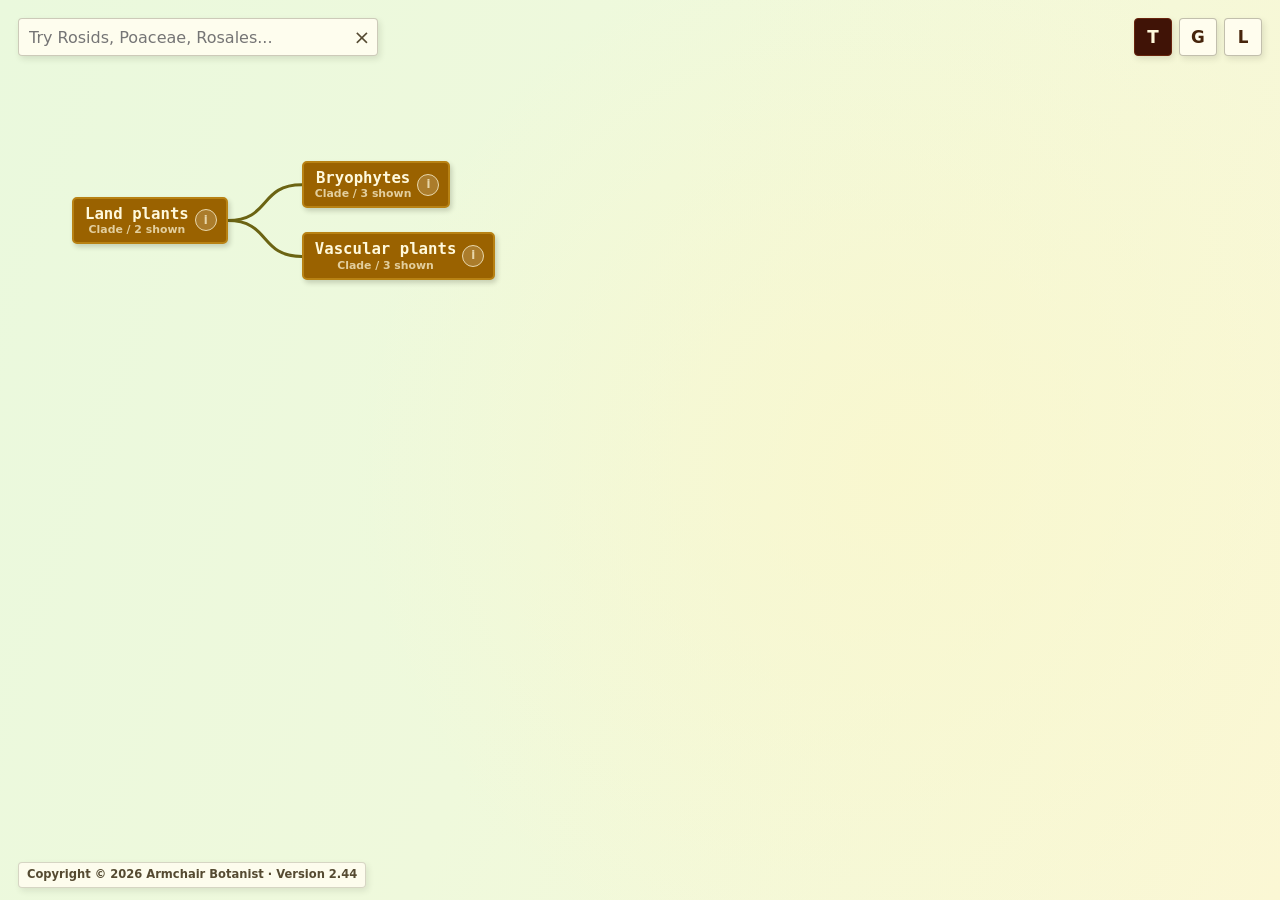
<file: index.html>
<!doctype html>
<html lang="en">
  <head>
    <meta charset="utf-8">
    <meta name="viewport" content="width=device-width, initial-scale=1">
    <meta name="description" content="Explore a source-cited, expandable plant clade tree.">
    <meta name="theme-color" content="#d9cdae">
    <meta name="apple-mobile-web-app-title" content="Armchair Botanist">
    <meta name="apple-mobile-web-app-capable" content="yes">
    <meta name="apple-mobile-web-app-status-bar-style" content="default">
    <title>Armchair Botanist</title>
    <link rel="icon" href="data:image/svg+xml,%3Csvg xmlns='http://www.w3.org/2000/svg' viewBox='0 0 64 64'%3E%3Cpath fill='%2329795c' d='M50 8C28 9 13 21 13 39c0 10 7 17 17 17 19 0 28-22 20-48Z'/%3E%3Cpath fill='%23eff7ea' d='M21 48C28 33 37 23 49 13 37 28 29 39 25 55Z'/%3E%3C/svg%3E">
    <link rel="apple-touch-icon" href="./assets/icons/apple-touch-icon.png">
    <link rel="manifest" href="./manifest.webmanifest">
    <link rel="stylesheet" href="./styles.css?v=20260531-v2.44-level1-cucurbitales-1">
  </head>
  <body class="details-pane-hidden">
    <main class="app-shell">
      <section class="tree-pane" aria-label="Plant tree explorer">
        <div id="treeViewport" class="tree-viewport">
          <div id="tree" class="tree" role="tree" aria-label="Source-cited plant clade tree"></div>
        </div>
      </section>

      <aside id="detailsPanel" class="details-panel" aria-live="polite" aria-label="Taxon details">
        <div
          id="detailsResizeHandle"
          class="details-resize-handle"
          role="separator"
          aria-controls="detailsContent"
          aria-label="Resize details pane"
          tabindex="0"
        ></div>
        <div id="detailsContent"></div>
      </aside>
    </main>

    <div class="top-controls">
      <form class="search-panel" role="search" aria-label="Search plant tree">
        <div class="search-field">
          <input id="searchInput" type="search" autocomplete="off" placeholder="Try Rosids, Poaceae, Rosales...">
          <button id="clearSearch" type="button" aria-label="Clear search">×</button>
        </div>
        <div id="searchResults" class="search-results" aria-live="polite"></div>
      </form>

    </div>

    <nav class="mode-nav" aria-label="Site sections">
      <a class="mode-link is-active" href="./index.html" aria-label="Tree" title="Tree" aria-current="page">T</a>
      <a class="mode-link" href="./game/index.html" aria-label="Game" title="Game">G</a>
      <a class="mode-link" href="./learn/index.html" aria-label="Learn" title="Learn">L</a>
    </nav>

    <footer id="siteFooter" class="site-footer" aria-label="Site copyright"></footer>

    <div id="imageViewer" class="image-viewer" role="dialog" aria-modal="true" aria-label="Expanded image" hidden>
      <button id="imageViewerClose" class="image-viewer-close" type="button" aria-label="Close image">×</button>
      <figure class="image-viewer-figure">
        <img id="imageViewerImg" alt="">
        <figcaption id="imageViewerCaption"></figcaption>
      </figure>
    </div>

    <template id="nodeTemplate">
      <li class="tree-item" role="treeitem">
        <div class="node">
          <button class="node-main" type="button">
            <span class="node-text">
              <span class="node-name"></span>
              <span class="node-meta"></span>
            </span>
          </button>
          <button class="info-button" type="button" aria-label="Show more details">i</button>
        </div>
      </li>
    </template>

    <script src="./plant-tree-data.js?v=20260531-v2.44-level1-cucurbitales-1"></script>
    <script src="./js/config.js?v=20260531-v2.44-level1-cucurbitales-1"></script>
    <script src="./js/core.js?v=20260531-v2.44-level1-cucurbitales-1"></script>
    <script src="./js/tree-view.js?v=20260531-v2.44-level1-cucurbitales-1"></script>
    <script src="./js/details-pane.js?v=20260531-v2.44-level1-cucurbitales-1"></script>
    <script src="./js/search.js?v=20260531-v2.44-level1-cucurbitales-1"></script>
    <script src="./app.js?v=20260531-v2.44-level1-cucurbitales-1"></script>
  </body>
</html>
</file>
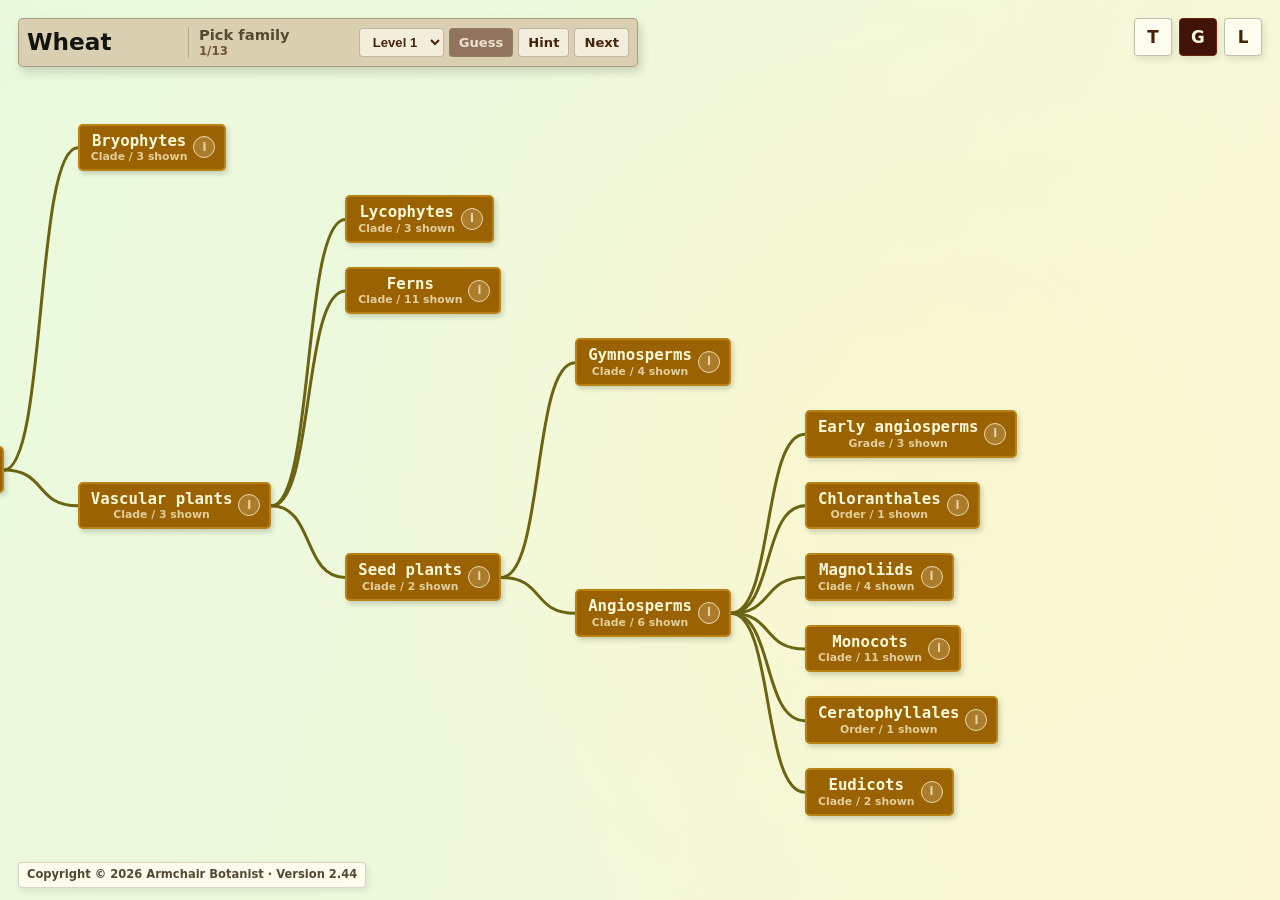
<file: game/index.html>
<!doctype html>
<html lang="en">
  <head>
    <meta charset="utf-8">
    <meta name="viewport" content="width=device-width, initial-scale=1">
    <meta name="description" content="Guess the family for a common plant in the Armchair Botanist tree.">
    <meta name="theme-color" content="#d9cdae">
    <meta name="apple-mobile-web-app-title" content="Armchair Botanist">
    <meta name="apple-mobile-web-app-capable" content="yes">
    <meta name="apple-mobile-web-app-status-bar-style" content="default">
    <title>Armchair Botanist Game</title>
    <link rel="icon" href="data:image/svg+xml,%3Csvg xmlns='http://www.w3.org/2000/svg' viewBox='0 0 64 64'%3E%3Cpath fill='%2329795c' d='M50 8C28 9 13 21 13 39c0 10 7 17 17 17 19 0 28-22 20-48Z'/%3E%3Cpath fill='%23eff7ea' d='M21 48C28 33 37 23 49 13 37 28 29 39 25 55Z'/%3E%3C/svg%3E">
    <link rel="apple-touch-icon" href="../assets/icons/apple-touch-icon.png">
    <link rel="manifest" href="../manifest.webmanifest">
    <link rel="stylesheet" href="../styles.css?v=20260531-v2.44-level1-cucurbitales-1">
    <link rel="stylesheet" href="./game.css?v=20260531-v2.44-level1-cucurbitales-1">
  </head>
  <body class="game-page details-pane-hidden">
    <main class="app-shell">
      <section class="tree-pane" aria-label="Plant family game tree">
        <div id="treeViewport" class="tree-viewport">
          <div id="tree" class="tree" role="tree" aria-label="Guess the plant family"></div>
        </div>
      </section>

      <aside id="detailsPanel" class="details-panel" aria-live="polite" aria-label="Taxon details">
        <div
          id="detailsResizeHandle"
          class="details-resize-handle"
          role="separator"
          aria-controls="detailsContent"
          aria-label="Resize details pane"
          tabindex="0"
        ></div>
        <div id="detailsContent"></div>
      </aside>
    </main>

    <section class="game-panel" aria-label="Guess the plant family" aria-live="polite">
      <div class="challenge-row">
        <div class="challenge-prompt">
          <h1 id="plantPrompt">Loading...</h1>
        </div>

        <div class="selected-card" aria-label="Selected family">
          <strong id="selectedFamily">Pick family</strong>
          <span id="progressLabel" class="progress-label">1/1</span>
        </div>

        <div class="game-actions">
          <label class="level-control" aria-label="Game level">
            <select id="levelSelect"></select>
          </label>
          <button id="submitGuess" type="button" disabled>Guess</button>
          <button id="hintButton" type="button">Hint</button>
          <button id="nextPlantButton" type="button">Next</button>
        </div>
      </div>

      <div id="hintBox" class="feedback-box" hidden></div>
      <div id="feedbackBox" class="feedback-box result-box" hidden></div>
    </section>

    <nav class="mode-nav" aria-label="Site sections">
      <a class="mode-link" href="../index.html" aria-label="Tree" title="Tree">T</a>
      <a class="mode-link is-active" href="./index.html" aria-label="Game" title="Game" aria-current="page">G</a>
      <a class="mode-link" href="../learn/index.html" aria-label="Learn" title="Learn">L</a>
    </nav>

    <footer id="siteFooter" class="site-footer" aria-label="Site copyright"></footer>

    <div id="imageViewer" class="image-viewer" role="dialog" aria-modal="true" aria-label="Expanded image" hidden>
      <button id="imageViewerClose" class="image-viewer-close" type="button" aria-label="Close image">×</button>
      <figure class="image-viewer-figure">
        <img id="imageViewerImg" alt="">
        <figcaption id="imageViewerCaption"></figcaption>
      </figure>
    </div>

    <template id="nodeTemplate">
      <li class="tree-item" role="treeitem">
        <div class="node">
          <button class="node-main" type="button">
            <span class="node-text">
              <span class="node-name"></span>
              <span class="node-meta"></span>
            </span>
          </button>
          <button class="info-button" type="button" aria-label="Show more details">i</button>
        </div>
      </li>
    </template>

    <script src="../plant-tree-data.js?v=20260531-v2.44-level1-cucurbitales-1"></script>
    <script src="../js/config.js?v=20260531-v2.44-level1-cucurbitales-1"></script>
    <script src="../js/core.js?v=20260531-v2.44-level1-cucurbitales-1"></script>
    <script src="../js/tree-view.js?v=20260531-v2.44-level1-cucurbitales-1"></script>
    <script src="../js/details-pane.js?v=20260531-v2.44-level1-cucurbitales-1"></script>
    <script src="./plant-game-data.js?v=20260531-v2.44-level1-cucurbitales-1"></script>
    <script src="./game.js?v=20260531-v2.44-level1-cucurbitales-1"></script>
  </body>
</html>
</file>
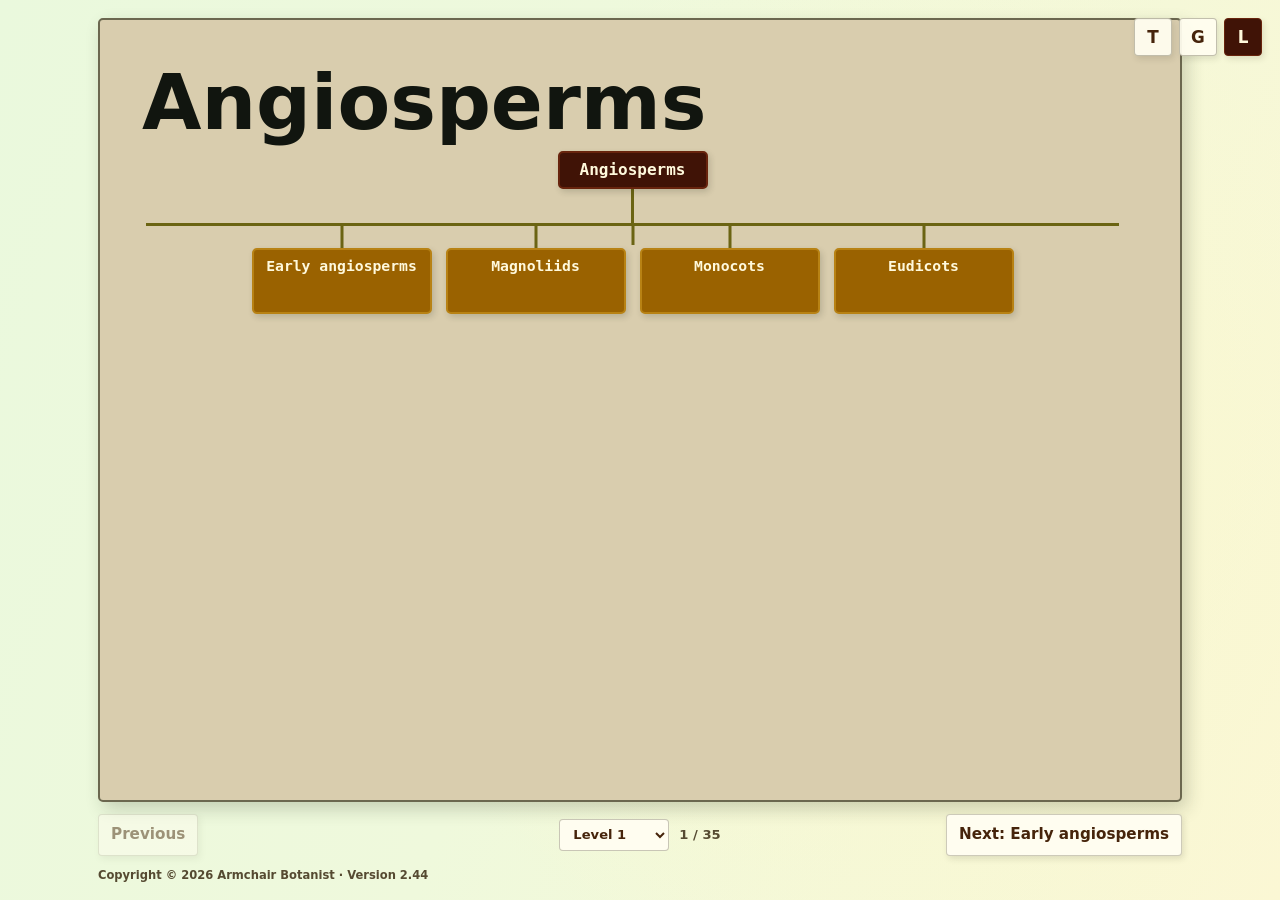
<file: learn/index.html>
<!doctype html>
<html lang="en">
  <head>
    <meta charset="utf-8">
    <meta name="viewport" content="width=device-width, initial-scale=1">
    <meta name="description" content="Learn plant orders step by step using the Armchair Botanist tree and Simpson figure coverage.">
    <meta name="theme-color" content="#d9cdae">
    <meta name="apple-mobile-web-app-title" content="Armchair Botanist">
    <meta name="apple-mobile-web-app-capable" content="yes">
    <meta name="apple-mobile-web-app-status-bar-style" content="default">
    <title>Plant Tree Learning</title>
    <link rel="icon" href="data:image/svg+xml,%3Csvg xmlns='http://www.w3.org/2000/svg' viewBox='0 0 64 64'%3E%3Cpath fill='%2329795c' d='M50 8C28 9 13 21 13 39c0 10 7 17 17 17 19 0 28-22 20-48Z'/%3E%3Cpath fill='%23eff7ea' d='M21 48C28 33 37 23 49 13 37 28 29 39 25 55Z'/%3E%3C/svg%3E">
    <link rel="apple-touch-icon" href="../assets/icons/apple-touch-icon.png">
    <link rel="manifest" href="../manifest.webmanifest">
    <link rel="stylesheet" href="../styles.css?v=20260531-v2.44-level1-cucurbitales-1">
    <link rel="stylesheet" href="./learn.css?v=20260531-v2.44-level1-cucurbitales-1">
  </head>
  <body class="learn-page">
    <main class="learn-shell">
      <article id="lessonContent" class="lesson-content" aria-live="polite"></article>

      <nav class="learn-nav" aria-label="Lesson navigation">
        <button id="previousStep" type="button">Previous</button>
        <div class="learn-status">
          <label class="level-control" aria-label="Learning level">
            <select id="levelSelect"></select>
          </label>
          <span id="stepLabel">Step 1</span>
        </div>
        <button id="nextStep" type="button">Next</button>
      </nav>

      <footer id="learnFooter" class="learn-footer"></footer>
    </main>

    <nav class="mode-nav" aria-label="Site sections">
      <a class="mode-link" href="../index.html" aria-label="Tree" title="Tree">T</a>
      <a class="mode-link" href="../game/index.html" aria-label="Game" title="Game">G</a>
      <a class="mode-link is-active" href="./index.html" aria-label="Learn" title="Learn" aria-current="page">L</a>
    </nav>

    <div id="learnImageViewer" class="image-viewer" role="dialog" aria-modal="true" aria-label="Expanded learning image" hidden>
      <button id="learnImageViewerClose" class="image-viewer-close" type="button" aria-label="Close image">×</button>
      <figure class="image-viewer-figure">
        <img id="learnImageViewerImg" alt="">
        <figcaption id="learnImageViewerCaption"></figcaption>
      </figure>
    </div>

    <script src="../plant-tree-data.js?v=20260531-v2.44-level1-cucurbitales-1"></script>
    <script src="./learn.js?v=20260531-v2.44-level1-cucurbitales-1"></script>
  </body>
</html>
</file>
<file: styles.css>
:root {
  color-scheme: light;
  --bg: #eaf9dd;
  --bg-warm: #fbf7d4;
  --paper: #d9cdae;
  --paper-line: #6b674f;
  --ink: #11150f;
  --muted: #52614b;
  --edge: #6b6413;
  --root: #401306;
  --root-border: #68240d;
  --branch: #9a6200;
  --branch-border: #b88214;
  --leaf: #167b30;
  --rank-clade-bg: #9a6200;
  --rank-clade-border: #b88214;
  --rank-grade-bg: #9a6200;
  --rank-grade-border: #b88214;
  --rank-order-bg: #9a6200;
  --rank-order-border: #b88214;
  --rank-family-bg: #9a6200;
  --rank-family-border: #b88214;
  --rank-genus-bg: #fffdf0;
  --rank-genus-border: #4b8a53;
  --shadow: 5px 6px 12px rgba(31, 38, 20, 0.24);
  --details-pane-width: 430px;
  --details-pane-height: 45svh;
}

* {
  box-sizing: border-box;
}

html {
  min-width: 320px;
}

body {
  margin: 0;
  min-height: 100vh;
  background:
    radial-gradient(circle at 70% 52%, rgba(250, 247, 205, 0.82), transparent 34rem),
    linear-gradient(110deg, var(--bg) 0%, #eff9dc 46%, var(--bg-warm) 100%);
  color: var(--ink);
  font-family: "Trebuchet MS", "Arial Rounded MT Bold", ui-sans-serif, system-ui, sans-serif;
}

button {
  font: inherit;
  cursor: pointer;
}

main {
  min-height: 100vh;
}

.app-shell {
  display: grid;
  grid-template-columns: minmax(0, 1fr) minmax(220px, var(--details-pane-width));
  height: 100vh;
  min-height: 100vh;
  overflow: hidden;
}

.details-pane-hidden .app-shell {
  grid-template-columns: 1fr;
}

.details-pane-hidden .details-panel {
  display: none;
}

.tree-pane {
  min-width: 0;
  min-height: 0;
}

.tree-viewport {
  width: 100%;
  height: 100vh;
  overflow: auto;
  padding: clamp(118px, 11vw, 150px) clamp(170px, 16vw, 260px) clamp(34px, 5vw, 70px) clamp(34px, 5vw, 70px);
  cursor: grab;
  touch-action: pan-x pan-y;
}

.tree-viewport.is-panning {
  cursor: grabbing;
  user-select: none;
}

.tree {
  position: relative;
  min-width: max-content;
  min-height: max-content;
}

.tree-edges {
  position: absolute;
  inset: 0;
  z-index: 0;
  overflow: visible;
  pointer-events: none;
}

.tree-edges path {
  fill: none;
  stroke: var(--edge);
  stroke-linecap: round;
  stroke-width: 3;
}

.tree-root,
.branch {
  position: relative;
  z-index: 1;
  min-width: max-content;
  margin: 0;
  padding: 0;
  list-style: none;
}

.tree-root {
  display: flex;
  justify-content: flex-start;
  padding: 20px 64px 20px 8px;
}

.tree-item {
  position: relative;
  display: flex;
  flex-direction: row;
  align-items: center;
}

.branch {
  display: flex;
  flex-direction: column;
  justify-content: center;
  align-items: flex-start;
  gap: 24px;
  padding-top: 0;
  padding-left: 74px;
}

.branch .tree-item {
  min-height: 42px;
}

.node {
  --depth: 0;
  position: relative;
  display: inline-grid;
  grid-template-columns: minmax(0, 1fr) 24px;
  gap: 6px;
  align-items: center;
  min-width: 126px;
  max-width: 220px;
  border: 2px solid #8f751e;
  border-radius: 5px;
  padding: 6px 7px 6px 11px;
  background: #fffdf0;
  color: #80510a;
  text-align: center;
  box-shadow: 2px 3px 5px rgba(41, 44, 27, 0.2);
  transition: border-color 120ms ease, box-shadow 120ms ease, transform 120ms ease;
}

.tree-root > .tree-item > .node {
  border-color: var(--rank-clade-border);
  background: var(--rank-clade-bg);
  color: #fff9dc;
}

.node.has-children {
  border-color: var(--branch-border);
  background: var(--branch);
  color: #fff9dc;
}

.node:not(.has-children) {
  border-color: #4b8a53;
  color: var(--leaf);
}

.node.rank-clade {
  border-color: var(--rank-clade-border);
  background: var(--rank-clade-bg);
  color: #fff9dc;
}

.node.rank-grade {
  border-color: var(--rank-grade-border);
  background: var(--rank-grade-bg);
  color: #fff9dc;
}

.node.rank-order {
  border-color: var(--rank-order-border);
  background: var(--rank-order-bg);
  color: #fff9dc;
}

.node.rank-family {
  border-color: var(--rank-family-border);
  background: var(--rank-family-bg);
  color: #fff9dc;
}

.node.rank-genus {
  border-color: var(--rank-genus-border);
  background: var(--rank-genus-bg);
  color: var(--leaf);
}

.node:hover,
.node:focus-within {
  box-shadow: 0 0 0 3px rgba(255, 255, 255, 0.7), 3px 5px 9px rgba(41, 44, 27, 0.26);
  outline: 0;
  transform: translateY(-1px);
}

.node.is-search-highlight {
  box-shadow: 0 0 0 4px rgba(255, 245, 174, 0.96), 0 0 0 8px rgba(76, 114, 61, 0.22), 3px 5px 11px rgba(41, 44, 27, 0.32);
  animation: search-highlight-pulse 900ms ease-out 1;
}

@keyframes search-highlight-pulse {
  0% {
    transform: scale(0.96);
  }

  55% {
    transform: scale(1.04);
  }

  100% {
    transform: scale(1);
  }
}

.node-main {
  display: grid;
  gap: 2px;
  place-items: center;
  min-width: 0;
  border: 0;
  padding: 0;
  background: transparent;
  color: inherit;
  text-align: center;
}

.node-main:focus,
.info-button:focus {
  outline: 0;
}

.info-button {
  display: grid;
  place-items: center;
  width: 22px;
  height: 22px;
  border: 1px solid currentColor;
  border-radius: 50%;
  background: rgba(255, 255, 255, 0.22);
  color: currentColor;
  font-size: 0.72rem;
  font-weight: 900;
  line-height: 1;
  opacity: 0.78;
}

.info-button:hover {
  background: rgba(255, 255, 255, 0.42);
  opacity: 1;
}

.node-text {
  display: grid;
  gap: 1px;
  min-width: 0;
}

.node-name {
  overflow-wrap: anywhere;
  font-family: ui-monospace, "SFMono-Regular", Menlo, Consolas, monospace;
  font-size: 0.98rem;
  font-weight: 900;
  letter-spacing: 0;
  line-height: 1.12;
}

.node-meta {
  color: currentColor;
  font-size: 0.68rem;
  font-weight: 700;
  line-height: 1.2;
  opacity: 0.72;
}

.details-panel {
  position: relative;
  z-index: 3;
  width: 100%;
  height: 100vh;
  max-height: none;
  overflow: hidden;
  border: 0;
  border-left: 2px solid var(--paper-line);
  border-radius: 0;
  padding: 0;
  background: var(--paper);
  box-shadow: -4px 0 12px rgba(31, 38, 20, 0.12);
}

#detailsContent {
  height: 100%;
  min-height: 0;
  overflow: auto;
  padding: 22px 22px 22px 30px;
  scrollbar-gutter: stable;
}

.details-resize-handle {
  position: absolute;
  top: 0;
  bottom: 0;
  left: 0;
  z-index: 4;
  display: grid;
  place-items: center;
  width: 20px;
  border: 0;
  padding: 0;
  background: transparent;
  cursor: ew-resize;
  touch-action: none;
}

.details-resize-handle::before {
  content: "";
  width: 4px;
  height: 58px;
  border-radius: 999px;
  background: rgba(70, 36, 11, 0.28);
  box-shadow: 0 0 0 1px rgba(255, 253, 240, 0.36);
  transition: background 120ms ease, box-shadow 120ms ease, transform 120ms ease;
}

.details-resize-handle:hover::before,
.details-resize-handle:focus-visible::before,
.details-panel.is-resizing .details-resize-handle::before {
  background: rgba(70, 36, 11, 0.62);
  box-shadow: 0 0 0 4px rgba(255, 253, 240, 0.42);
  transform: scaleX(1.2);
}

.details-resize-handle:focus {
  outline: 0;
}

body.is-resizing-details {
  cursor: ew-resize;
  user-select: none;
}

.details-muted {
  color: #554a31;
  font-size: 0.84rem;
}

.details-panel h2 {
  margin: 0 0 6px;
  font-size: 1.55rem;
  line-height: 1.1;
}

.details-rank,
.details-path {
  margin: 0;
}

.details-rank {
  color: #2e351f;
  font-size: 1.04rem;
  font-weight: 900;
  line-height: 1.25;
}

.details-path {
  margin-top: 6px;
  color: #554a31;
  font-size: 0.92rem;
  line-height: 1.35;
}

.details-copy {
  display: grid;
  gap: 12px;
}

.overview-copy {
  margin-top: 18px;
}

.details-copy p {
  margin: 0;
  color: #11150f;
  font-size: 1rem;
  line-height: 1.55;
}

.details-links {
  display: flex;
  flex-wrap: wrap;
  gap: 12px;
  margin-top: 14px;
}

.details-sources {
  display: grid;
  gap: 8px;
  margin-top: 22px;
  padding-top: 14px;
  border-top: 1px solid rgba(77, 70, 46, 0.24);
  color: #554a31;
  font-size: 0.84rem;
  line-height: 1.4;
}

.details-sources p {
  margin: 0;
}

.details-panel a {
  display: inline-flex;
  color: #46240b;
  font-weight: 900;
  text-decoration-thickness: 2px;
}

.inline-source {
  display: inline-flex;
  margin-left: 6px;
  font-size: 0.82em;
}

.source-figure {
  display: grid;
  gap: 8px;
  margin: 0;
}

.figure-image-button {
  display: block;
  width: 100%;
  border: 0;
  padding: 0;
  background: transparent;
  color: inherit;
}

.figure-image-button:hover,
.figure-image-button:focus {
  outline: 0;
}

.figure-image-button:hover img,
.figure-image-button:focus img {
  box-shadow: 0 0 0 3px rgba(255, 255, 255, 0.86), 2px 4px 10px rgba(41, 44, 27, 0.28);
  transform: translateY(-1px);
}

.source-figure img {
  display: block;
  width: 100%;
  border: 3px solid rgba(255, 255, 255, 0.78);
  border-radius: 3px;
  background: rgba(255, 255, 255, 0.38);
  transition: box-shadow 120ms ease, transform 120ms ease;
}

.source-figure figcaption {
  color: #2e351f;
  font-size: 0.84rem;
  line-height: 1.35;
}

.figure-caption-text {
  margin: 0;
}

.source-figure ul {
  display: grid;
  gap: 4px;
  margin: 7px 0 0;
  padding-left: 18px;
}

.photo-grid {
  display: grid;
  grid-template-columns: repeat(3, minmax(0, 1fr));
  gap: 6px;
}

.photo-grid a {
  display: grid;
  gap: 3px;
  overflow: hidden;
  border: 3px solid rgba(255, 255, 255, 0.78);
  border-radius: 3px;
  background: rgba(255, 255, 255, 0.38);
  color: #46240b;
  font-size: 0.72rem;
  line-height: 1.15;
  text-align: center;
  text-decoration: none;
}

.photo-grid img {
  display: block;
  width: 100%;
  aspect-ratio: 1;
  object-fit: cover;
}

.photo-grid span {
  padding: 0 2px 3px;
  font-weight: 900;
  text-decoration: underline;
  text-decoration-thickness: 1px;
}

.image-viewer {
  position: fixed;
  inset: 0;
  z-index: 60;
  display: grid;
  place-items: center;
  padding: 28px;
  background: rgba(16, 18, 12, 0.82);
}

.image-viewer[hidden] {
  display: none;
}

.image-viewer-figure {
  display: grid;
  gap: 10px;
  max-width: min(1120px, 96vw);
  max-height: 92vh;
  margin: 0;
}

.image-viewer-figure img {
  display: block;
  max-width: 100%;
  max-height: min(78vh, 820px);
  border: 4px solid rgba(255, 255, 255, 0.82);
  border-radius: 4px;
  background: #fffdf0;
  object-fit: contain;
  box-shadow: 6px 8px 22px rgba(0, 0, 0, 0.38);
}

.image-viewer-figure figcaption {
  max-width: 86ch;
  color: #fffdf0;
  font-size: 0.9rem;
  font-weight: 800;
  line-height: 1.35;
}

.image-viewer-close {
  position: fixed;
  top: 18px;
  right: 18px;
  display: grid;
  place-items: center;
  width: 38px;
  height: 38px;
  border: 1px solid rgba(255, 253, 240, 0.8);
  border-radius: 50%;
  background: rgba(255, 253, 240, 0.96);
  color: #46240b;
  font-size: 1.5rem;
  font-weight: 900;
  line-height: 1;
  box-shadow: 3px 4px 12px rgba(0, 0, 0, 0.28);
}

.image-viewer-close:hover,
.image-viewer-close:focus {
  background: #fffdf0;
  outline: 0;
}

.load-error {
  display: grid;
  gap: 6px;
  min-width: 320px;
  border: 2px solid var(--paper-line);
  border-radius: 5px;
  padding: 18px;
  background: var(--paper);
  box-shadow: var(--shadow);
}

.top-controls {
  position: fixed;
  top: 18px;
  left: 18px;
  z-index: 24;
  display: flex;
  align-items: center;
  gap: 8px;
  width: min(412px, calc(100vw - 36px));
}

.search-panel {
  position: relative;
  flex: 1 1 auto;
  min-width: 0;
  max-width: 360px;
  margin: 0;
  padding: 0;
  background: transparent;
}

.mode-nav {
  position: fixed;
  top: 18px;
  right: 18px;
  z-index: 26;
  display: inline-flex;
  align-items: center;
  gap: 7px;
}

.search-field {
  display: flex;
  align-items: center;
  height: 38px;
  border: 1px solid rgba(77, 70, 46, 0.28);
  border-radius: 4px;
  background: rgba(255, 253, 240, 0.94);
  box-shadow: 2px 3px 6px rgba(41, 44, 27, 0.12);
  overflow: hidden;
}

.search-field input {
  width: 100%;
  height: 100%;
  min-width: 0;
  border: 0;
  outline: 0;
  padding: 8px 10px;
  background: transparent;
  color: var(--ink);
  font: inherit;
}

.search-field button {
  width: 32px;
  height: 100%;
  border: 0;
  background: transparent;
  color: #554a31;
  font-size: 1.25rem;
  line-height: 1;
}

.search-field button:hover {
  background: rgba(217, 205, 174, 0.7);
}

.search-results {
  position: absolute;
  top: calc(100% + 6px);
  right: 0;
  left: 0;
  display: none;
  max-height: min(420px, 58vh);
  overflow: auto;
  border: 1px solid rgba(77, 70, 46, 0.28);
  border-radius: 5px;
  background: rgba(255, 253, 240, 0.98);
  box-shadow: var(--shadow);
}

.search-results.is-open {
  display: block;
}

.mode-link {
  display: inline-flex;
  flex: 0 0 auto;
  align-items: center;
  justify-content: center;
  width: 38px;
  height: 38px;
  border: 1px solid rgba(77, 70, 46, 0.34);
  border-radius: 4px;
  background: rgba(255, 253, 240, 0.94);
  color: #46240b;
  box-shadow: 2px 3px 6px rgba(41, 44, 27, 0.12);
  font-size: 1.05rem;
  font-weight: 900;
  line-height: 1;
  text-decoration: none;
}

.mode-link:hover,
.mode-link:focus {
  background: #fffdf0;
  outline: 0;
  box-shadow: 0 0 0 3px rgba(255, 255, 255, 0.72), 2px 3px 6px rgba(41, 44, 27, 0.16);
}

.mode-link.is-active {
  border-color: var(--root-border);
  background: var(--root);
  color: #fff9dc;
}

.search-result {
  display: grid;
  gap: 3px;
  width: 100%;
  border: 0;
  border-bottom: 1px solid rgba(77, 70, 46, 0.16);
  padding: 9px 10px;
  background: transparent;
  color: var(--ink);
  text-align: left;
}

.search-result:hover,
.search-result:focus {
  background: rgba(217, 205, 174, 0.58);
  outline: 0;
}

.search-result strong {
  font-size: 0.94rem;
  line-height: 1.15;
}

.search-result span,
.search-empty {
  color: var(--muted);
  font-size: 0.78rem;
  line-height: 1.35;
}

.search-result .search-match {
  color: #6f4708;
  font-weight: 800;
}

.search-empty {
  margin: 0;
  padding: 10px;
}

.site-footer {
  position: fixed;
  right: calc(var(--details-pane-width) + 22px);
  bottom: 12px;
  left: 18px;
  z-index: 20;
  width: max-content;
  max-width: min(360px, calc(100vw - var(--details-pane-width) - 70px));
  border: 1px solid rgba(77, 70, 46, 0.22);
  border-radius: 4px;
  padding: 5px 8px;
  background: rgba(255, 253, 240, 0.86);
  color: #554a31;
  box-shadow: 2px 3px 6px rgba(41, 44, 27, 0.1);
  font-size: 0.72rem;
  font-weight: 800;
  line-height: 1.2;
}

.details-pane-hidden .site-footer {
  right: 22px;
  max-width: min(360px, calc(100vw - 70px));
}

.details-section {
  display: grid;
  gap: 10px;
  margin: 14px 0;
}

.trait-list {
  display: grid;
  gap: 7px;
  margin: 0;
  padding-left: 20px;
}

.trait-list li {
  line-height: 1.4;
}

@media (max-width: 760px) {
  .tree-viewport {
    padding: 148px 18px 92px;
  }

  .app-shell {
    grid-template-columns: 1fr;
    grid-template-rows: minmax(140px, 1fr) var(--details-pane-height);
    height: 100svh;
  }

  .details-pane-hidden .app-shell {
    grid-template-rows: 1fr;
  }

  .tree-viewport {
    height: 100%;
  }

  .branch {
    gap: 18px;
    padding-left: 74px;
  }

  .node {
    min-width: 118px;
    max-width: 180px;
  }

  .details-panel {
    height: 100%;
    min-height: 0;
    border-top: 2px solid var(--paper-line);
    border-left: 0;
  }

  #detailsContent {
    padding: 30px 16px 16px;
  }

  .details-resize-handle {
    right: 0;
    bottom: auto;
    left: 0;
    width: auto;
    height: 22px;
    cursor: ns-resize;
  }

  .details-resize-handle::before {
    width: 62px;
    height: 4px;
  }

  .details-resize-handle:hover::before,
  .details-resize-handle:focus-visible::before,
  .details-panel.is-resizing .details-resize-handle::before {
    transform: scaleY(1.25);
  }

  body.is-resizing-details {
    cursor: ns-resize;
  }

  .top-controls {
    top: 10px;
    left: 10px;
    width: min(380px, calc(100vw - 20px));
  }

  .mode-nav {
    top: 10px;
    right: 10px;
    gap: 5px;
  }

  .mode-link {
    width: 34px;
    height: 34px;
    font-size: 0.98rem;
  }

  .search-field {
    height: 34px;
  }

  .site-footer {
    right: auto;
    bottom: 8px;
    left: 10px;
    max-width: min(330px, calc(100vw - 20px));
  }
}
</file>
<file: game/game.css>
.game-page .tree-viewport {
  padding-top: clamp(128px, 12vw, 170px);
}

.game-panel {
  position: fixed;
  top: 18px;
  left: 18px;
  z-index: 25;
  width: min(620px, calc(100vw - var(--details-pane-width) - 70px));
  max-height: calc(100vh - 36px);
  overflow: auto;
  border: 1px solid rgba(77, 70, 46, 0.36);
  border-radius: 5px;
  padding: 8px;
  background: rgba(217, 205, 174, 0.94);
  box-shadow: 3px 5px 10px rgba(31, 38, 20, 0.18);
}

.challenge-row {
  display: flex;
  align-items: center;
  gap: 10px;
  min-width: 0;
}

.challenge-prompt {
  flex: 1 1 130px;
  min-width: 0;
}

.game-panel h1 {
  margin: 0;
  overflow-wrap: anywhere;
  font-size: clamp(1.1rem, 2.4vw, 1.45rem);
  line-height: 1.05;
}

.selected-card {
  flex: 1 1 140px;
  min-width: 0;
  border-left: 1px solid rgba(77, 70, 46, 0.28);
  padding-left: 10px;
}

.selected-card strong {
  display: block;
  overflow-wrap: anywhere;
  color: #554a31;
  font-size: 0.92rem;
  line-height: 1.15;
}

.progress-label {
  display: block;
  margin-top: 2px;
  color: rgba(70, 36, 11, 0.72);
  font-size: 0.74rem;
  font-weight: 900;
  line-height: 1;
}

.game-actions {
  display: flex;
  flex: 0 0 auto;
  gap: 5px;
  margin-left: auto;
}

.game-actions button,
.level-control select {
  min-height: 28px;
  border: 1px solid rgba(77, 70, 46, 0.32);
  border-radius: 4px;
  padding: 5px 9px;
  background: rgba(255, 253, 240, 0.66);
  color: #46240b;
  font-size: 0.82rem;
  font-weight: 900;
  line-height: 1;
}

.level-control {
  display: flex;
}

.level-control select {
  min-width: 78px;
  appearance: auto;
}

.game-actions button:first-of-type {
  background: var(--root);
  color: #fff8ec;
}

.game-actions button:first-of-type:hover:not(:disabled),
.game-actions button:first-of-type:focus:not(:disabled),
.game-actions button:first-of-type:active:not(:disabled) {
  border-color: var(--root-border);
  background: var(--root);
  color: #fff8ec;
  outline: 0;
  box-shadow: 0 0 0 2px rgba(255, 253, 240, 0.66);
}

.game-actions button:disabled {
  cursor: default;
  opacity: 0.48;
}

.game-actions button:hover:not(:disabled),
.game-actions button:focus:not(:disabled),
.level-control select:hover,
.level-control select:focus {
  background: #fffdf0;
  outline: 0;
}

.feedback-box {
  margin-top: 7px;
  border-top: 1px solid rgba(77, 70, 46, 0.22);
  padding-top: 7px;
  color: #11150f;
  font-size: 0.82rem;
  line-height: 1.32;
}

.result-box.is-correct {
  color: #184f24;
}

.result-box.is-wrong {
  color: #5c3904;
}

@media (max-width: 760px) {
  .game-page .tree-viewport {
    padding-top: 116px;
  }

  .game-panel {
    top: 10px;
    left: 10px;
    width: calc(100vw - 20px);
    max-height: 130px;
    padding: 8px;
  }

  .challenge-row {
    display: grid;
    grid-template-columns: minmax(0, 1fr) minmax(82px, 0.82fr);
    gap: 5px 7px;
  }

  .game-panel h1 {
    font-size: 1.18rem;
  }

  .selected-card {
    border-left: 0;
    padding-left: 0;
  }

  .selected-card strong {
    text-align: right;
    font-size: 1rem;
  }

  .progress-label {
    text-align: right;
    font-size: 0.78rem;
  }

  .game-actions {
    display: grid;
    grid-column: 1 / -1;
    grid-template-columns: repeat(4, minmax(0, 1fr));
    gap: 5px;
    margin-left: 0;
  }

  .game-actions button,
  .level-control select {
    width: 100%;
    min-height: 32px;
    padding: 5px 6px;
    font-size: 0.9rem;
  }

  .level-control select {
    min-width: 0;
  }

  .feedback-box {
    margin-top: 5px;
    padding-top: 5px;
    font-size: 0.82rem;
    line-height: 1.22;
  }
}
</file>
<file: learn/learn.css>
:root {
  --learn-panel: #d9cdae;
  --learn-panel-line: #6b674f;
  --learn-paper: #fffdf0;
  --learn-brown: #46240b;
  --learn-amber: #9a6200;
  --learn-muted: #554a31;
  --learn-edge: #6b6413;
  --learn-shadow: 5px 7px 18px rgba(31, 38, 20, 0.2);
}

.learn-page {
  min-height: 100svh;
}

.learn-shell {
  display: grid;
  grid-template-rows: minmax(0, 1fr) auto auto;
  gap: 12px;
  width: min(1120px, 100%);
  height: 100svh;
  margin: 0 auto;
  padding: 18px;
}

.lesson-content {
  min-height: 0;
  overflow: auto;
  border: 2px solid var(--learn-panel-line);
  border-radius: 5px;
  padding: clamp(20px, 3.4vw, 42px);
  background: var(--learn-panel);
  box-shadow: var(--learn-shadow);
  scrollbar-gutter: stable;
}

.lesson-kicker,
.lesson-path {
  margin: 0;
  color: var(--learn-muted);
  font-size: 0.9rem;
  font-weight: 900;
  line-height: 1.35;
}

.lesson-content h1 {
  margin: 4px 0 7px;
  color: var(--ink);
  font-size: clamp(2.25rem, 6vw, 5rem);
  line-height: 0.96;
}

.location-trail {
  display: flex;
  flex-wrap: wrap;
  align-items: center;
  gap: 6px;
  margin: 0 0 20px;
  color: var(--learn-muted);
  font-size: 0.86rem;
  font-weight: 900;
  line-height: 1.25;
}

.location-trail button {
  border: 0;
  padding: 0;
  background: transparent;
  color: var(--learn-brown);
  font: inherit;
  text-decoration: underline;
  text-decoration-thickness: 2px;
}

.location-trail button:hover,
.location-trail button:focus {
  color: #1d3f25;
  outline: 0;
}

.location-trail span[aria-current="page"] {
  color: var(--learn-muted);
}

.lesson-content h2 {
  margin: 0;
  color: var(--learn-brown);
  font-size: 1rem;
  line-height: 1.2;
}

.lesson-summary {
  max-width: 78ch;
  margin: 22px 0 0;
  color: var(--ink);
  font-size: clamp(1.08rem, 1.8vw, 1.32rem);
  font-weight: 900;
  line-height: 1.45;
}

.lesson-hook {
  max-width: 78ch;
  margin: 12px 0 0;
  color: var(--learn-brown);
  font-size: 1rem;
  font-weight: 900;
  line-height: 1.45;
}

.lesson-section {
  display: grid;
  gap: 12px;
  margin-top: 28px;
}

.order-examples {
  max-width: 82ch;
  margin: 0 0 22px;
  border: 1px solid rgba(77, 70, 46, 0.22);
  border-radius: 4px;
  padding: 10px 12px;
  background: rgba(255, 253, 240, 0.42);
  color: var(--ink);
  font-size: clamp(0.96rem, 1.55vw, 1.1rem);
  font-weight: 850;
  line-height: 1.45;
}

.order-examples p {
  margin: 0;
}

.order-examples strong {
  color: var(--learn-brown);
}

.mini-tree {
  display: grid;
  justify-items: center;
  gap: 0;
  margin-top: 2px;
  overflow-x: auto;
  padding: 4px 4px 12px;
}

.mini-tree-root {
  position: relative;
  z-index: 1;
  min-width: 150px;
  border: 2px solid #68240d;
  border-radius: 5px;
  padding: 8px 14px;
  background: #401306;
  color: #fff9dc;
  box-shadow: 2px 3px 6px rgba(41, 44, 27, 0.18);
  font-family: ui-monospace, "SFMono-Regular", Menlo, Consolas, monospace;
  font-weight: 900;
  line-height: 1.15;
  text-align: center;
}

.mini-tree-trunk {
  width: 3px;
  height: 34px;
  background: var(--learn-edge);
}

.mini-child-grid {
  position: relative;
  display: flex;
  flex-wrap: wrap;
  justify-content: center;
  gap: 20px 14px;
  width: 100%;
  min-width: min(720px, 100%);
  border-top: 3px solid var(--learn-edge);
  padding-top: 22px;
}

.mini-child-grid::before {
  content: "";
  position: absolute;
  top: -3px;
  left: 50%;
  width: 3px;
  height: 22px;
  background: var(--learn-edge);
  transform: translateX(-50%);
}

.mini-child-node {
  position: relative;
  display: grid;
  gap: 2px;
  width: min(180px, 45vw);
  min-height: 66px;
  border: 2px solid #b88214;
  border-radius: 5px;
  padding: 8px 9px;
  background: var(--learn-amber);
  color: #fff9dc;
  box-shadow: 2px 3px 6px rgba(41, 44, 27, 0.18);
  text-align: center;
}

.mini-child-node::before {
  content: "";
  position: absolute;
  top: -24px;
  left: 50%;
  width: 3px;
  height: 22px;
  background: var(--learn-edge);
  transform: translateX(-50%);
}

.mini-child-node:hover,
.mini-child-node:focus {
  background: #a96c00;
  outline: 0;
  transform: translateY(-1px);
}

.mini-child-node.is-unpaged {
  border-color: #b9ab83;
  background: #fffdf0;
  color: #80510a;
  cursor: default;
}

.mini-child-node.is-unpaged:hover {
  background: #fffdf0;
  transform: none;
}

.mini-child-node strong {
  overflow-wrap: anywhere;
  font-family: ui-monospace, "SFMono-Regular", Menlo, Consolas, monospace;
  font-size: 0.92rem;
  line-height: 1.12;
}

.mini-child-node span,
.mini-child-node em {
  color: currentColor;
  font-size: 0.72rem;
  font-style: normal;
  font-weight: 800;
  line-height: 1.2;
  opacity: 0.78;
}

.figure-grid {
  display: grid;
  grid-template-columns: repeat(2, minmax(0, 1fr));
  gap: 14px;
}

.learn-figure {
  display: grid;
  gap: 8px;
  margin: 0;
}

.learn-figure button {
  display: block;
  width: 100%;
  border: 0;
  padding: 0;
  background: transparent;
  color: inherit;
}

.learn-figure button:hover,
.learn-figure button:focus {
  outline: 0;
}

.learn-figure img {
  display: block;
  width: 100%;
  max-height: 560px;
  border: 3px solid rgba(255, 255, 255, 0.78);
  border-radius: 3px;
  background: rgba(255, 255, 255, 0.38);
  object-fit: contain;
  box-shadow: 2px 4px 8px rgba(41, 44, 27, 0.14);
}

.learn-figure button:hover img,
.learn-figure button:focus img {
  box-shadow: 0 0 0 3px rgba(255, 255, 255, 0.8), 2px 4px 10px rgba(41, 44, 27, 0.25);
}

.learn-figure figcaption {
  color: #2e351f;
  font-size: 0.9rem;
  font-weight: 800;
  line-height: 1.4;
}

.learn-source {
  display: grid;
  gap: 8px;
  margin-top: 28px;
  border-top: 1px solid rgba(77, 70, 46, 0.24);
  padding-top: 14px;
  color: var(--learn-muted);
  font-size: 0.84rem;
  font-weight: 800;
  line-height: 1.4;
}

.learn-source p {
  margin: 0;
}

.learn-source a,
.learn-status a {
  color: var(--learn-brown);
  font-weight: 900;
  text-decoration-thickness: 2px;
}

.lesson-empty {
  border: 1px solid rgba(77, 70, 46, 0.24);
  border-radius: 4px;
  padding: 12px;
  background: rgba(255, 253, 240, 0.5);
  color: var(--learn-muted);
  font-weight: 800;
  line-height: 1.45;
}

.learn-nav {
  display: grid;
  grid-template-columns: minmax(0, 1fr) auto minmax(0, 1fr);
  align-items: center;
  gap: 10px;
}

.learn-nav button {
  min-height: 42px;
  border: 1px solid rgba(77, 70, 46, 0.28);
  border-radius: 4px;
  padding: 9px 12px;
  background: var(--learn-paper);
  color: var(--learn-brown);
  box-shadow: 2px 3px 6px rgba(41, 44, 27, 0.12);
  font: inherit;
  font-size: 0.95rem;
  font-weight: 900;
  line-height: 1.15;
}

.learn-nav button:first-child {
  justify-self: start;
}

.learn-nav button:last-child {
  justify-self: end;
}

.learn-nav button:hover,
.learn-nav button:focus {
  background: #fff8d8;
  outline: 0;
}

.learn-nav button:disabled {
  cursor: default;
  opacity: 0.48;
}

.learn-status {
  display: inline-flex;
  align-items: center;
  gap: 10px;
  color: var(--learn-muted);
  font-size: 0.82rem;
  font-weight: 900;
  line-height: 1.2;
  white-space: nowrap;
}

.level-control {
  display: inline-flex;
  align-items: center;
}

.level-control select {
  min-height: 32px;
  border: 1px solid rgba(77, 70, 46, 0.3);
  border-radius: 4px;
  padding: 5px 26px 5px 9px;
  background: var(--learn-paper);
  color: var(--learn-brown);
  font: inherit;
  font-size: 0.82rem;
  line-height: 1.1;
}

.level-control select:focus {
  outline: 2px solid rgba(154, 98, 0, 0.32);
  outline-offset: 2px;
}

.learn-footer {
  color: var(--learn-muted);
  font-size: 0.72rem;
  font-weight: 900;
  line-height: 1.25;
}

.learn-load-error {
  max-width: 58ch;
  border: 2px solid var(--learn-panel-line);
  border-radius: 5px;
  padding: 18px;
  background: var(--learn-panel);
  box-shadow: var(--learn-shadow);
}

@media (max-width: 760px) {
  .learn-page {
    overflow: auto;
  }

  .learn-shell {
    height: auto;
    min-height: 100svh;
    padding: 10px;
  }

  .lesson-content {
    overflow: visible;
    padding: 18px;
  }

  .lesson-content h1 {
    font-size: clamp(2rem, 12vw, 3.2rem);
  }

  .location-trail {
    margin-bottom: 16px;
    font-size: 0.8rem;
  }

  .figure-grid {
    grid-template-columns: 1fr;
  }

  .mini-tree {
    justify-items: center;
  }

  .mini-tree-root {
    justify-self: center;
  }

  .mini-child-grid {
    min-width: 0;
  }

  .mini-child-node {
    width: min(160px, calc(50vw - 18px));
  }

  .learn-nav {
    position: sticky;
    bottom: 0;
    border: 1px solid rgba(77, 70, 46, 0.2);
    border-radius: 5px;
    padding: 8px;
    background: rgba(255, 253, 240, 0.94);
    box-shadow: 0 -2px 10px rgba(41, 44, 27, 0.12);
  }

  .learn-nav button {
    min-height: 40px;
    max-width: 42vw;
    font-size: 0.86rem;
  }

  .learn-status {
    gap: 7px;
    font-size: 0.76rem;
  }

  .level-control select {
    min-height: 30px;
    padding-left: 7px;
    font-size: 0.76rem;
  }
}
</file>
